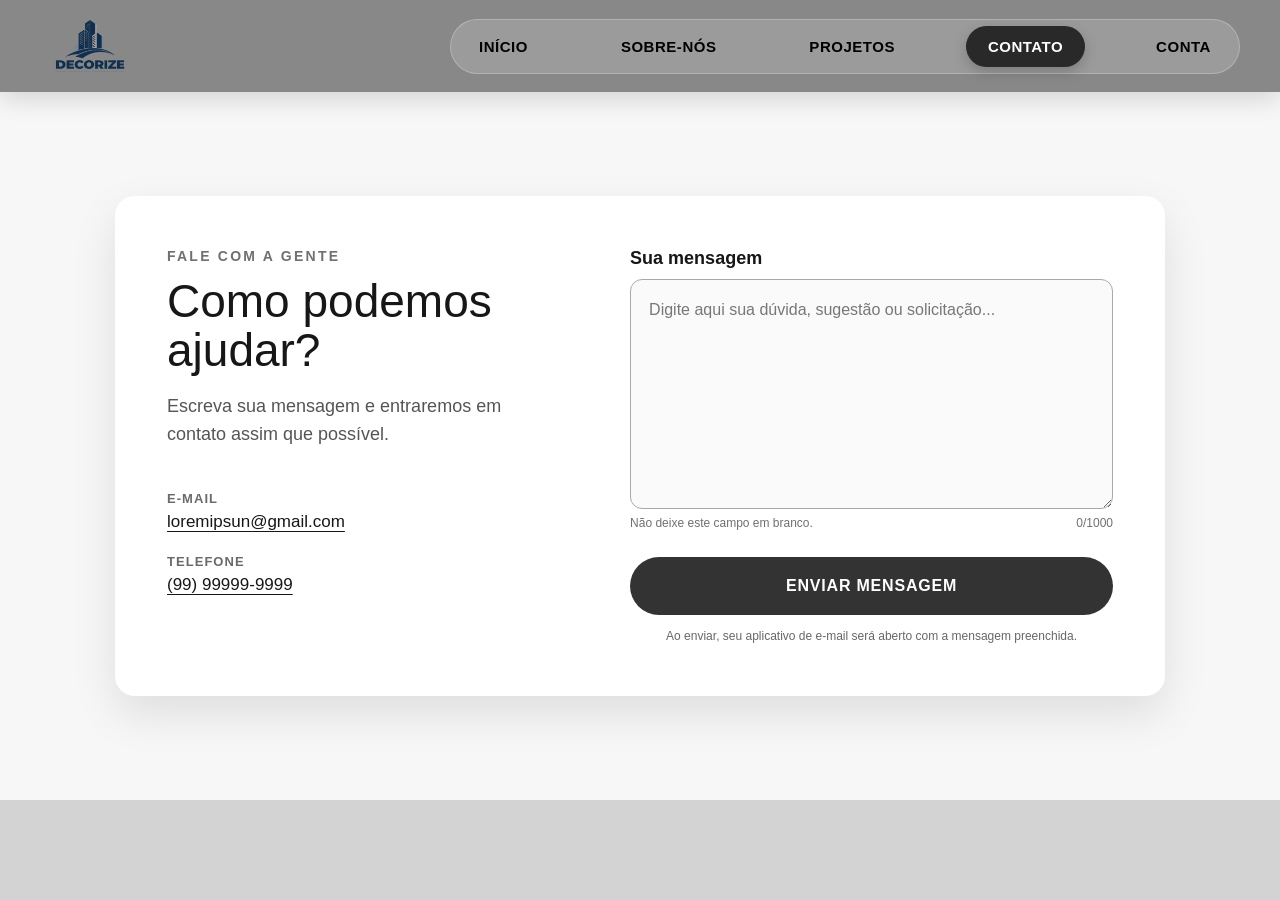
<file: contatos/contatos.html>
<!DOCTYPE html>
<html lang="pt-BR">

<head>
    <meta charset="UTF-8">
    <meta name="viewport" content="width=device-width, initial-scale=1.0">
    <meta name="description" content="Entre em contato com a Decorize.">
    <title>Contato - Decorize</title>
    <link rel="stylesheet" href="contatos.css">
</head>

<body>
    <header class="header">
        <a class="logo" href="../index.html" aria-label="Ir para a página inicial"></a>

        <button
            class="menu-toggle"
            type="button"
            aria-label="Abrir menu"
            aria-expanded="false"
            aria-controls="menu-principal"
        >
            <span></span>
            <span></span>
            <span></span>
        </button>

        <nav class="menu" id="menu-principal" aria-label="Navegação principal">
            <a href="../index.html">INÍCIO</a>
            <a href="../sobre-nos/sobre-nos.html">SOBRE-NÓS</a>
            <a href="../projetos/projetos.html">PROJETOS</a>
            <a class="ativo" href="contatos.html" aria-current="page">CONTATO</a>
            <a href="../login/login.html">CONTA</a>
        </nav>
    </header>

    <main class="contato">
        <section class="contato-card" aria-labelledby="titulo-contato">
            <div class="apresentacao">
                <p class="subtitulo">FALE COM A GENTE</p>
                <h1 id="titulo-contato">Como podemos ajudar?</h1>
                <p class="descricao">
                    Escreva sua mensagem e entraremos em contato assim que possível.
                </p>

                <div class="informacoes">
                    <p>
                        <strong>E-mail</strong>
                        <a href="mailto:loremipsun@gmail.com">loremipsun@gmail.com</a>
                    </p>

                    <p>
                        <strong>Telefone</strong>
                        <a href="tel:+5599999999999">(99) 99999-9999</a>
                    </p>
                </div>
            </div>

            <form class="formulario" id="formulario-contato">
                <label for="mensagem">Sua mensagem</label>
                <textarea
                    id="mensagem"
                    name="mensagem"
                    rows="8"
                    maxlength="1000"
                    placeholder="Digite aqui sua dúvida, sugestão ou solicitação..."
                    aria-describedby="ajuda-mensagem contador-mensagem"
                    required
                ></textarea>

                <div class="apoio-campo">
                    <span id="ajuda-mensagem">Não deixe este campo em branco.</span>
                    <span id="contador-mensagem" aria-live="polite">0/1000</span>
                </div>

                <button type="submit">ENVIAR MENSAGEM</button>

                <p class="aviso-envio" id="aviso-envio" role="status" aria-live="polite">
                    Ao enviar, seu aplicativo de e-mail será aberto com a mensagem preenchida.
                </p>
            </form>
        </section>
    </main>

    <footer class="footer"></footer>

    <script src="contatos.js"></script>
</body>

</html>
</file>
<file: contatos/contatos.css>
* {
    margin: 0;
    padding: 0;
    box-sizing: border-box;
}

body {
    min-height: 100vh;
    display: flex;
    flex-direction: column;
    font-family: Arial, Helvetica, sans-serif;
    color: #171717;
    background-color: #f7f7f7;
}

.header {
    position: sticky;
    top: 0;
    z-index: 20;
    width: 100%;
    min-height: 92px;
    display: flex;
    align-items: center;
    gap: 32px;
    padding: 0 40px;
    background-color: rgb(132 132 132 / 96%);
    box-shadow: 0 7px 24px rgb(0 0 0 / 14%);
    backdrop-filter: blur(12px);
}

.logo {
    width: 100px;
    height: 80px;
    flex: 0 0 auto;
    background-image: url("../Logo.png");
    background-size: contain;
    background-repeat: no-repeat;
    background-position: center;
    transition: transform 0.2s ease;
}

.logo:hover {
    transform: scale(1.04);
}

.menu {
    flex: 1;
    max-width: 790px;
    display: flex;
    align-items: center;
    justify-content: space-between;
    gap: 4px;
    margin-left: auto;
    padding: 6px;
    border: 1px solid rgb(255 255 255 / 24%);
    border-radius: 999px;
    background-color: rgb(255 255 255 / 16%);
}

.menu a {
    padding: 12px 22px;
    border-radius: 999px;
    color: #000;
    font-size: 15px;
    font-weight: 600;
    letter-spacing: 0.035em;
    text-decoration: none;
    white-space: nowrap;
    transition: background-color 0.2s ease, color 0.2s ease, transform 0.2s ease;
}

.menu a:hover,
.menu a:focus-visible {
    background-color: rgb(255 255 255 / 32%);
    transform: translateY(-1px);
}

.menu a:focus-visible {
    outline: 2px solid #222;
    outline-offset: 2px;
}

.menu a.ativo {
    background-color: #292929;
    color: #fff;
    box-shadow: 0 5px 14px rgb(0 0 0 / 20%);
}

.menu a.ativo:hover,
.menu a.ativo:focus-visible {
    background-color: #3d3d3d;
    color: #fff;
}

.menu-toggle {
    display: none;
    width: 46px;
    height: 46px;
    flex: 0 0 auto;
    flex-direction: column;
    align-items: center;
    justify-content: center;
    gap: 5px;
    border: 1px solid rgb(255 255 255 / 35%);
    border-radius: 50%;
    background-color: rgb(255 255 255 / 20%);
    cursor: pointer;
}

.menu-toggle span {
    width: 20px;
    height: 2px;
    border-radius: 2px;
    background-color: #202020;
    transition: transform 0.25s ease, opacity 0.2s ease;
}

.menu-toggle:focus-visible {
    outline: 3px solid #292929;
    outline-offset: 3px;
}

.contato {
    flex: 1;
    width: 100%;
    display: flex;
    align-items: center;
    justify-content: center;
    padding: 60px 28px;
}

.contato-card {
    width: min(100%, 1050px);
    display: grid;
    grid-template-columns: 0.9fr 1.1fr;
    gap: 68px;
    padding: 52px;
    border-radius: 20px;
    background-color: #fff;
    box-shadow: 0 18px 45px rgb(0 0 0 / 10%);
}

.subtitulo {
    margin-bottom: 13px;
    color: #707070;
    font-size: 14px;
    font-weight: 700;
    letter-spacing: 0.16em;
}

.apresentacao h1 {
    max-width: 380px;
    margin-bottom: 17px;
    font-size: clamp(32px, 4vw, 46px);
    font-weight: 400;
    line-height: 1.08;
}

.descricao {
    max-width: 420px;
    color: #555;
    font-size: 18px;
    line-height: 1.55;
}

.informacoes {
    display: grid;
    gap: 22px;
    margin-top: 42px;
}

.informacoes p {
    display: grid;
    gap: 6px;
}

.informacoes strong {
    color: #6a6a6a;
    font-size: 13px;
    letter-spacing: 0.08em;
    text-transform: uppercase;
}

.informacoes a {
    width: fit-content;
    color: #171717;
    font-size: 17px;
    text-decoration-thickness: 1px;
    text-underline-offset: 4px;
}

.formulario {
    display: flex;
    flex-direction: column;
}

.formulario label {
    margin-bottom: 10px;
    font-size: 18px;
    font-weight: 700;
}

.formulario textarea {
    width: 100%;
    min-height: 210px;
    resize: vertical;
    padding: 18px;
    border: 1px solid #a9a9a9;
    border-radius: 12px;
    outline: none;
    background-color: #fafafa;
    color: #171717;
    font: inherit;
    font-size: 16px;
    line-height: 1.5;
    transition: border-color 0.2s ease, box-shadow 0.2s ease;
}

.formulario textarea:focus {
    border-color: #555;
    box-shadow: 0 0 0 3px rgb(85 85 85 / 15%);
}

.formulario textarea::placeholder {
    color: #777;
}

.apoio-campo {
    display: flex;
    justify-content: space-between;
    gap: 16px;
    margin-top: 7px;
    color: #707070;
    font-size: 12px;
}

.formulario button {
    width: 100%;
    min-height: 58px;
    margin-top: 27px;
    border: 0;
    border-radius: 29px;
    background-color: #333;
    color: #fff;
    font: inherit;
    font-size: 16px;
    font-weight: 700;
    letter-spacing: 0.05em;
    cursor: pointer;
    transition: background-color 0.2s ease, transform 0.2s ease;
}

.formulario button:hover {
    background-color: #555;
}

.formulario button:active {
    transform: translateY(1px);
}

.formulario button:focus-visible {
    outline: 3px solid #777;
    outline-offset: 3px;
}

.aviso-envio {
    margin-top: 13px;
    color: #676767;
    font-size: 12px;
    line-height: 1.4;
    text-align: center;
}

.footer {
    width: 100%;
    height: 100px;
    background-color: #d3d3d3;
}

@media (max-width: 900px) {
    .header {
        min-height: 74px;
        justify-content: space-between;
        gap: 18px;
        padding: 7px 18px;
    }

    .logo {
        width: 65px;
        height: 62px;
    }

    .menu {
        flex-wrap: wrap;
        justify-content: center;
        gap: 4px;
        border-radius: 18px;
    }

    .menu a {
        padding: 11px 14px;
        font-size: 13px;
    }

    .header.menu-interativo .menu-toggle {
        display: flex;
    }

    .header.menu-interativo .menu {
        position: absolute;
        top: calc(100% + 10px);
        right: 14px;
        left: 14px;
        max-width: none;
        flex-direction: column;
        flex-wrap: nowrap;
        align-items: stretch;
        margin: 0;
        padding: 10px;
        border: 1px solid #ddd;
        background-color: rgb(255 255 255 / 98%);
        box-shadow: 0 16px 35px rgb(0 0 0 / 18%);
        opacity: 0;
        visibility: hidden;
        pointer-events: none;
        transform: translateY(-10px) scale(0.98);
        transform-origin: top center;
        transition: opacity 0.2s ease, transform 0.2s ease, visibility 0.2s ease;
    }

    .header.menu-interativo .menu a {
        width: 100%;
        padding: 13px 17px;
        text-align: center;
    }

    .header.menu-interativo.menu-aberto .menu {
        opacity: 1;
        visibility: visible;
        pointer-events: auto;
        transform: translateY(0) scale(1);
    }

    .header.menu-aberto .menu-toggle span:nth-child(1) {
        transform: translateY(7px) rotate(45deg);
    }

    .header.menu-aberto .menu-toggle span:nth-child(2) {
        opacity: 0;
    }

    .header.menu-aberto .menu-toggle span:nth-child(3) {
        transform: translateY(-7px) rotate(-45deg);
    }

    .contato {
        padding: 35px 18px;
    }

    .contato-card {
        grid-template-columns: 1fr;
        gap: 42px;
        padding: 34px 25px;
    }

    .informacoes {
        margin-top: 30px;
    }
}

@media (max-width: 430px) {
    .contato-card {
        padding: 29px 20px;
    }

    .apresentacao h1 {
        font-size: 32px;
    }

    .descricao {
        font-size: 16px;
    }

    .apoio-campo span:first-child {
        max-width: 180px;
    }
}
</file>
